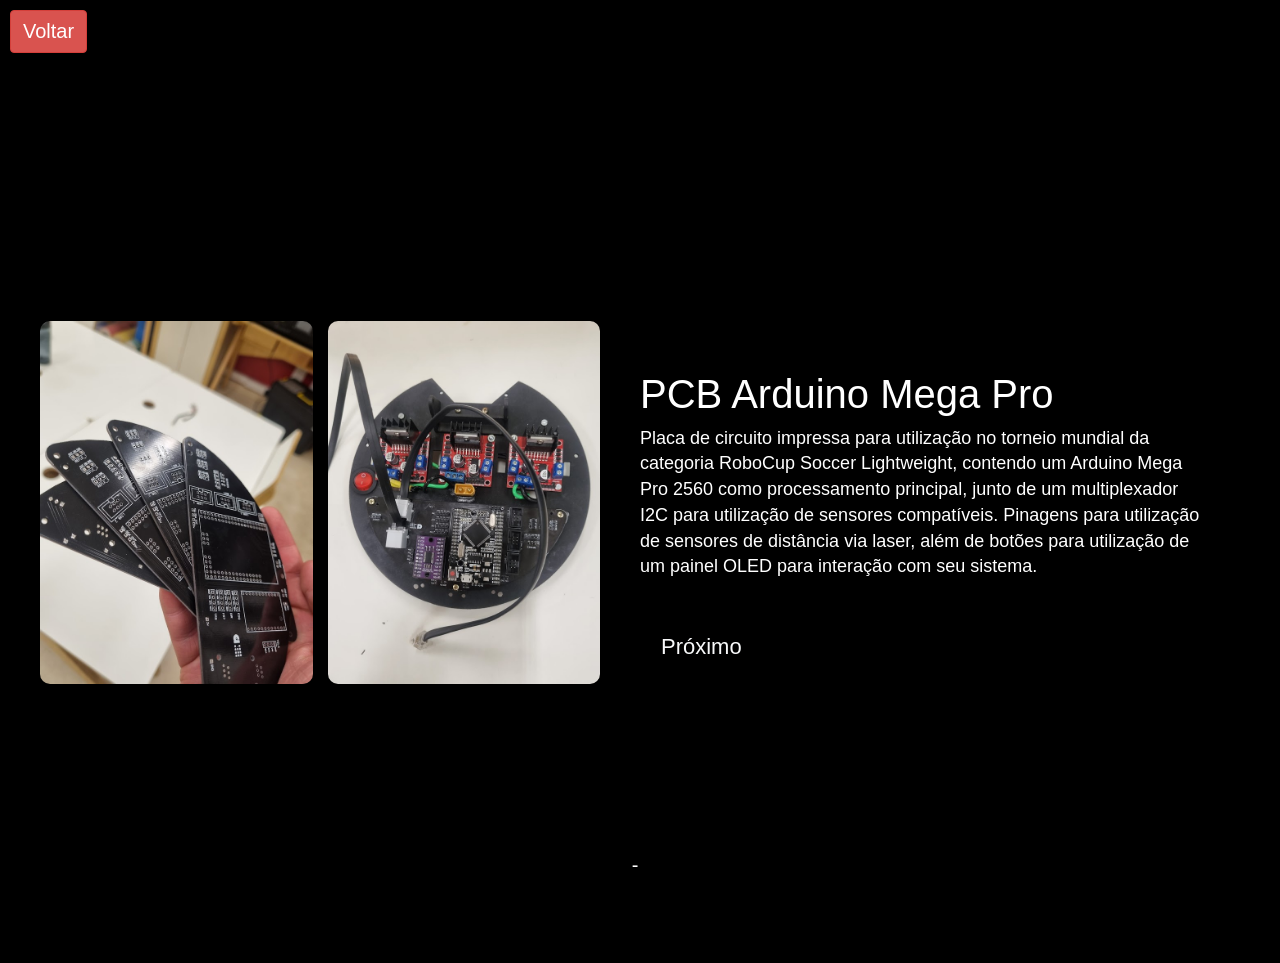
<file: arduino.html>
<!DOCTYPE html>
<html lang="pt-br">
<head>
  <meta charset="UTF-8">
  <meta name="viewport" content="width=device-width, initial-scale=1">
  <title>Carrossel de Projetos</title>
  <script src="js/Banners.js"></script>
  <link href="https://cdn.jsdelivr.net/npm/bootstrap@5.3.2/dist/css/bootstrap.min.css" rel="stylesheet">
  <link rel="stylesheet" href="css/bootstrap.min.css">
  <link href="css/pages.css" rel="stylesheet">
</head>
<body>
    
    <a href="index.html" class="btn btn-danger m-3" style="font-size: 20px;">Voltar</a>

    <div id="carousel-container"></div>

    <div class="indicators" id="indicator-bar"></div>

    <script>
        Slide(
            "Misto",
            "PCB Arduino Mega Pro",
            "Placa de circuito impressa para utilização no torneio mundial da categoria RoboCup Soccer Lightweight, contendo um Arduino Mega Pro 2560 como processamento principal, junto de um multiplexador I2C para utilização de sensores compatíveis. Pinagens para utilização de sensores de distância via laser, além de botões para utilização de um painel OLED para interação com seu sistema.",
            [
                { tipo: "imagem", src: "images/Arduino/PCB2.jpg" },
                { tipo: "imagem", src: "images/Arduino/PCB.jpg" },
            ]
        );

    </script>

</body>
</html>
</file>
<file: css/pages.css>
html, body {
margin: 0;
padding: 0;
height: 100%;
overflow: hidden;
font-family: Arial, sans-serif;
background: black;
color: white;
}

#carousel-container {
width: 100%;
height: 100%;
position: relative;
}

.slide {
display: none;
width: 100%;
height: 100%;
position: absolute;
top: 0; left: 0;
justify-content: center;
align-items: center;
padding: 40px;
box-sizing: border-box;
}

.slide.active {
display: flex;
}

.media-box {
flex: 1;
height: 100%;
display: flex;
justify-content: center;
align-items: center;
}

.media-box.multi {
    display: grid;
    grid-template-columns: repeat(auto-fit, minmax(250px, 1fr));
    gap: 15px;
    margin-bottom: 20px;
}
  
.media-box.multi img,
.media-box.multi video {
    width: 100%;
    height: auto;
    border-radius: 10px;
    box-shadow: 0 0 10px rgba(0,0,0,0.2);
}
  

.text-box {
flex: 1;
padding: 40px;
}

.text-box h2 {
font-size: 4.0rem;
}

.text-box p {
font-size: 1.8rem;
margin-bottom: 20px;
}

.indicators {
position: absolute;
bottom: 20px;
width: 100%;
text-align: center;
font-size: 2rem;
letter-spacing: 10px;
user-select: none;
}

.indicators span {
color: #555;
}

.indicators .active-indicator {
color: white;
}

.next-btn {
margin-top: 20px;
}
</file>
